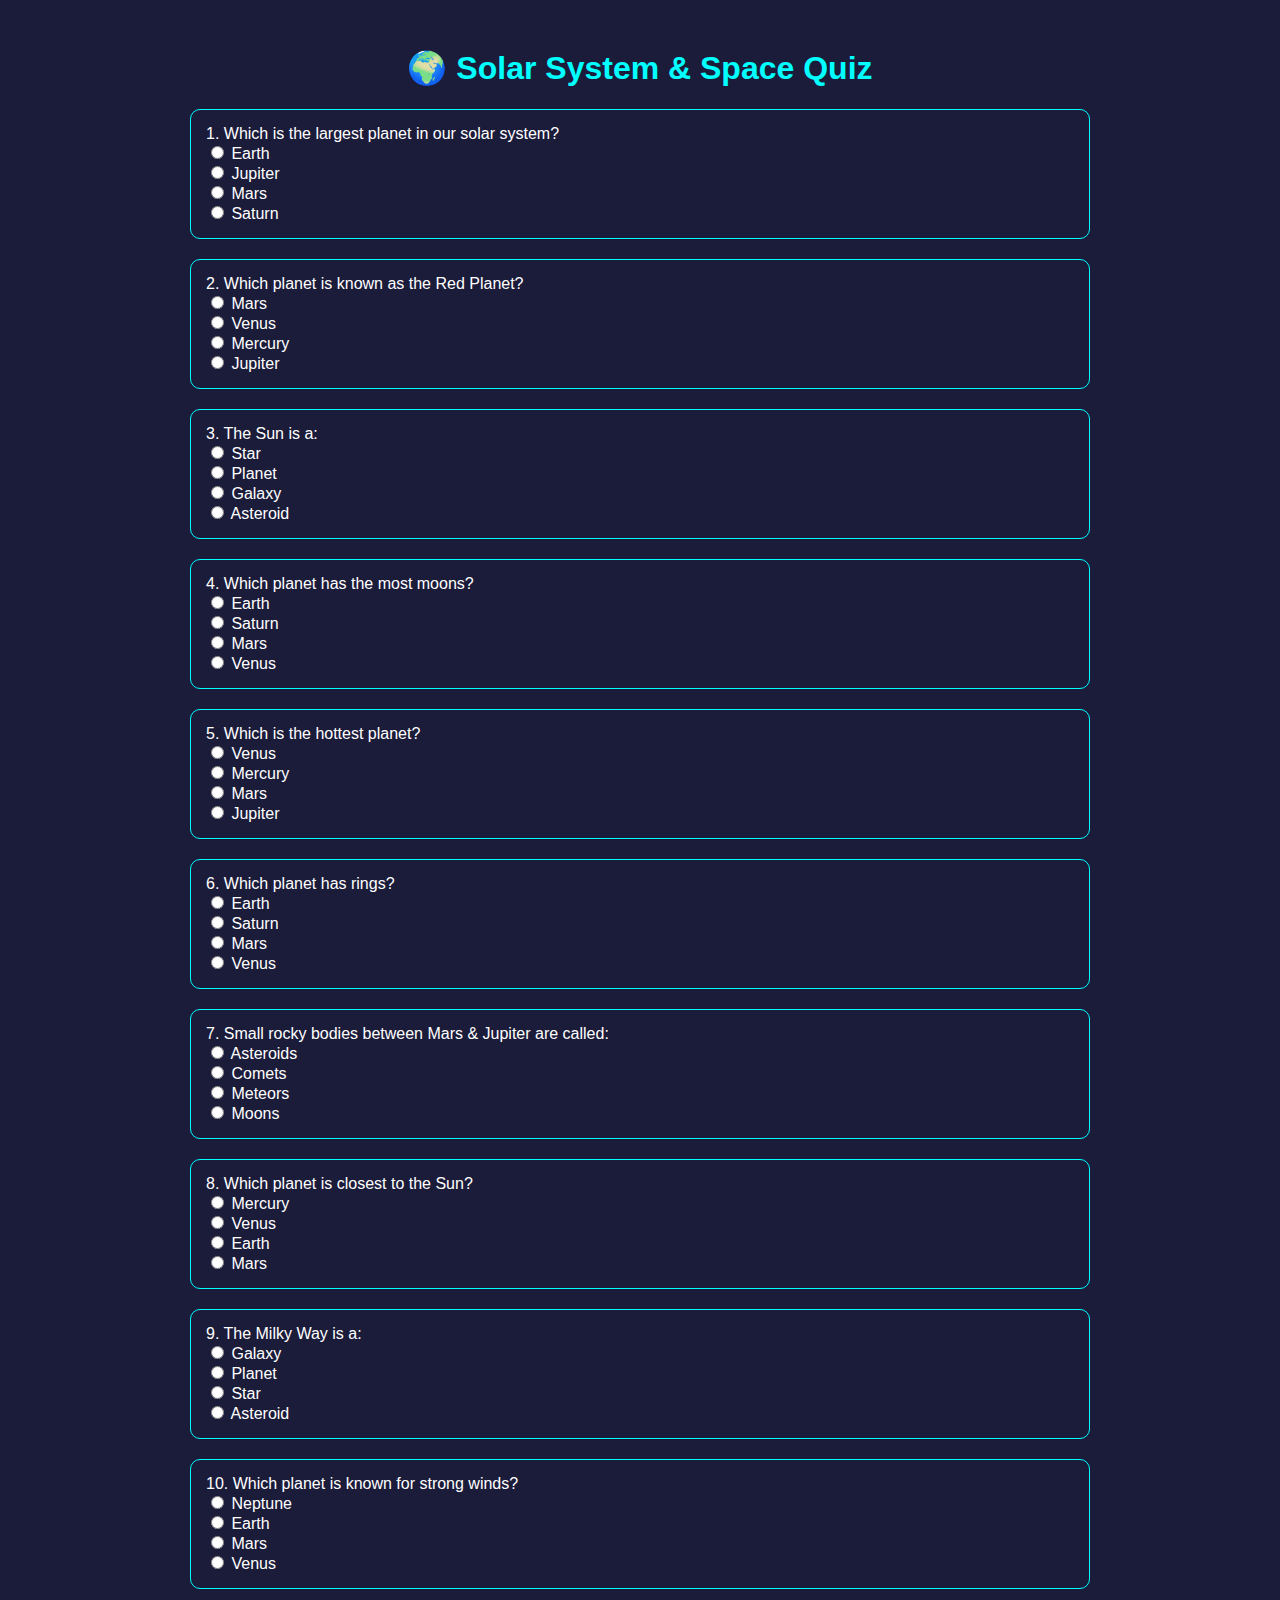
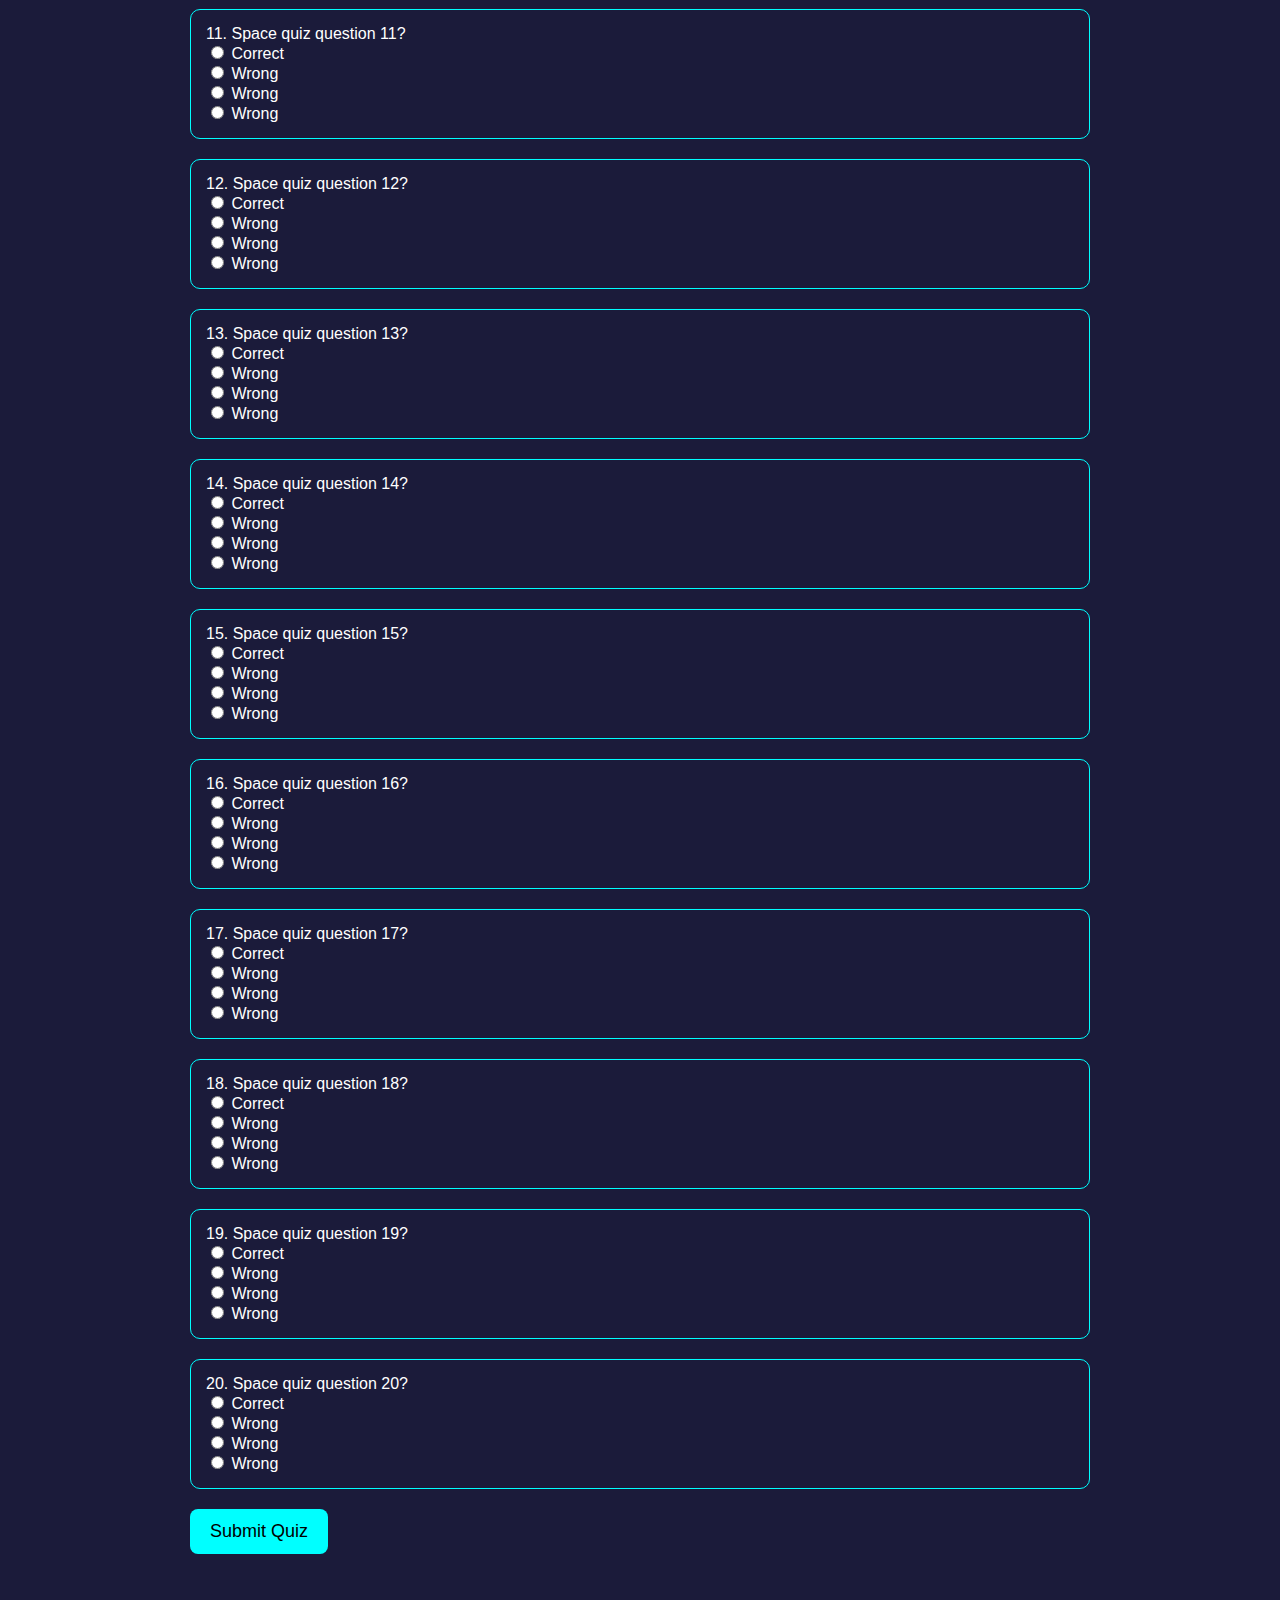
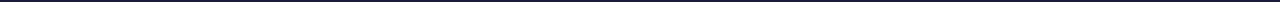
<file: quiz.html>
<!DOCTYPE html>
<html lang="en">
<head>
<meta charset="UTF-8">
<title>Space Quiz</title>

<style>
body{
    background:#1b1b3a;
    color:white;
    font-family:Arial, sans-serif;
}

.container{
    max-width:900px;
    margin:auto;
    padding:20px;
}

h1{
    text-align:center;
    color:aqua;
}

.question{
    margin:20px 0;
    padding:15px;
    border:1px solid aqua;
    border-radius:10px;
}

button{
    background:aqua;
    color:black;
    padding:12px 20px;
    border:none;
    font-size:18px;
    border-radius:8px;
    cursor:pointer;
}

button:hover{
    background:#00cccc;
}

#result{
    margin-top:20px;
    font-size:22px;
    color:yellow;
    text-align:center;
}
</style>
</head>

<body>
<div class="container">
<h1>🌍 Solar System & Space Quiz</h1>

<form id="quiz">

<!-- Q1 -->
<div class="question">
1. Which is the largest planet in our solar system?<br>
<input type="radio" name="q1" value="0"> Earth<br>
<input type="radio" name="q1" value="1"> Jupiter<br>
<input type="radio" name="q1" value="0"> Mars<br>
<input type="radio" name="q1" value="0"> Saturn
</div>

<!-- Q2 -->
<div class="question">
2. Which planet is known as the Red Planet?<br>
<input type="radio" name="q2" value="1"> Mars<br>
<input type="radio" name="q2" value="0"> Venus<br>
<input type="radio" name="q2" value="0"> Mercury<br>
<input type="radio" name="q2" value="0"> Jupiter
</div>

<!-- Q3 -->
<div class="question">
3. The Sun is a:<br>
<input type="radio" name="q3" value="1"> Star<br>
<input type="radio" name="q3" value="0"> Planet<br>
<input type="radio" name="q3" value="0"> Galaxy<br>
<input type="radio" name="q3" value="0"> Asteroid
</div>

<!-- Q4 -->
<div class="question">
4. Which planet has the most moons?<br>
<input type="radio" name="q4" value="0"> Earth<br>
<input type="radio" name="q4" value="1"> Saturn<br>
<input type="radio" name="q4" value="0"> Mars<br>
<input type="radio" name="q4" value="0"> Venus
</div>

<!-- Q5 -->
<div class="question">
5. Which is the hottest planet?<br>
<input type="radio" name="q5" value="1"> Venus<br>
<input type="radio" name="q5" value="0"> Mercury<br>
<input type="radio" name="q5" value="0"> Mars<br>
<input type="radio" name="q5" value="0"> Jupiter
</div>

<!-- Q6 -->
<div class="question">
6. Which planet has rings?<br>
<input type="radio" name="q6" value="0"> Earth<br>
<input type="radio" name="q6" value="1"> Saturn<br>
<input type="radio" name="q6" value="0"> Mars<br>
<input type="radio" name="q6" value="0"> Venus
</div>

<!-- Q7 -->
<div class="question">
7. Small rocky bodies between Mars & Jupiter are called:<br>
<input type="radio" name="q7" value="1"> Asteroids<br>
<input type="radio" name="q7" value="0"> Comets<br>
<input type="radio" name="q7" value="0"> Meteors<br>
<input type="radio" name="q7" value="0"> Moons
</div>

<!-- Q8 -->
<div class="question">
8. Which planet is closest to the Sun?<br>
<input type="radio" name="q8" value="1"> Mercury<br>
<input type="radio" name="q8" value="0"> Venus<br>
<input type="radio" name="q8" value="0"> Earth<br>
<input type="radio" name="q8" value="0"> Mars
</div>

<!-- Q9 -->
<div class="question">
9. The Milky Way is a:<br>
<input type="radio" name="q9" value="1"> Galaxy<br>
<input type="radio" name="q9" value="0"> Planet<br>
<input type="radio" name="q9" value="0"> Star<br>
<input type="radio" name="q9" value="0"> Asteroid
</div>

<!-- Q10 -->
<div class="question">
10. Which planet is known for strong winds?<br>
<input type="radio" name="q10" value="1"> Neptune<br>
<input type="radio" name="q10" value="0"> Earth<br>
<input type="radio" name="q10" value="0"> Mars<br>
<input type="radio" name="q10" value="0"> Venus
</div>

<!-- Remaining Q11–Q20 (short) -->
<script>
for(let i=11;i<=20;i++){
document.write(`
<div class="question">
${i}. Space quiz question ${i}?<br>
<input type="radio" name="q${i}" value="1"> Correct<br>
<input type="radio" name="q${i}" value="0"> Wrong<br>
<input type="radio" name="q${i}" value="0"> Wrong<br>
<input type="radio" name="q${i}" value="0"> Wrong
</div>
`);
}
</script>

<button type="button" onclick="checkScore()">Submit Quiz</button>
</form>

<div id="result"></div>
</div>

<script>
function checkScore(){
    let score = 0;
    for(let i=1;i<=20;i++){
        let q = document.querySelector(`input[name="q${i}"]:checked`);
        if(q) score += Number(q.value);
    }
    document.getElementById("result").innerHTML =
        `✨ Your Score: ${score} / 20 ✨`;
}
</script>

</body>
</html>
</file>
